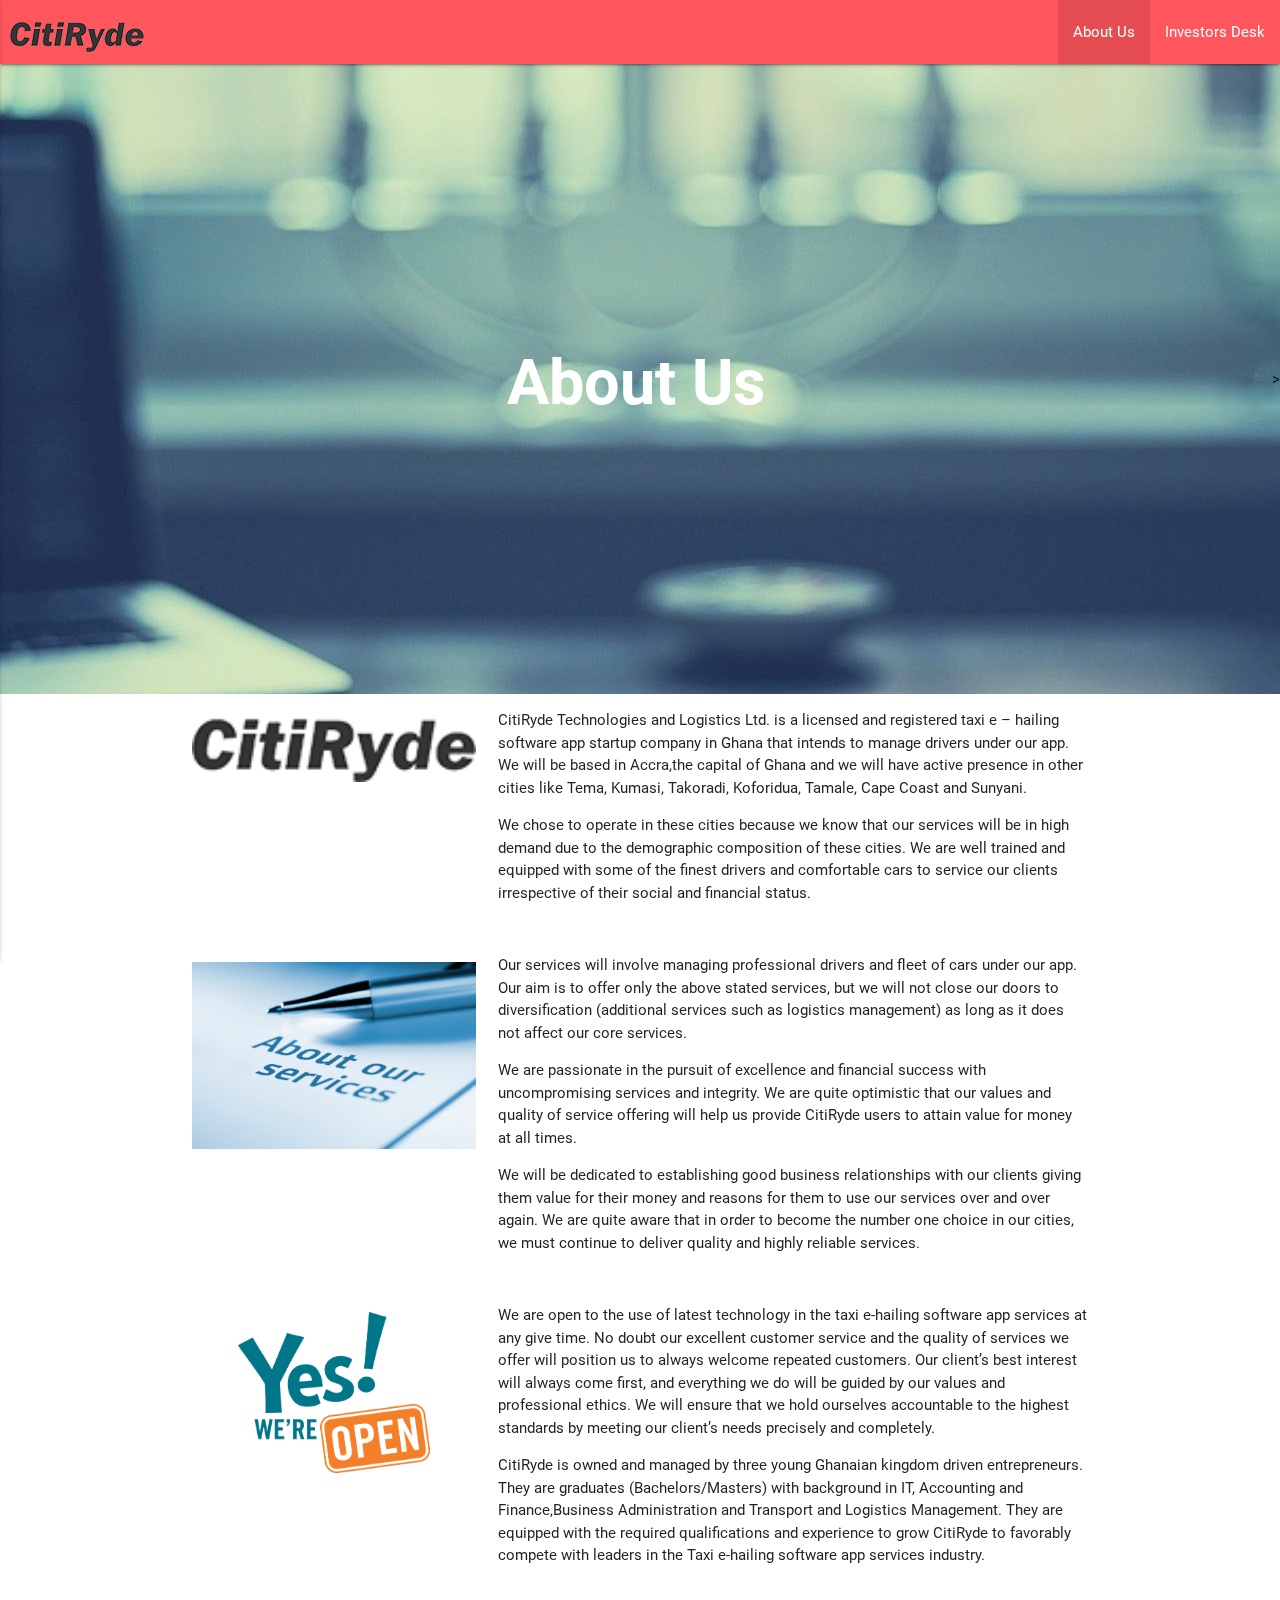
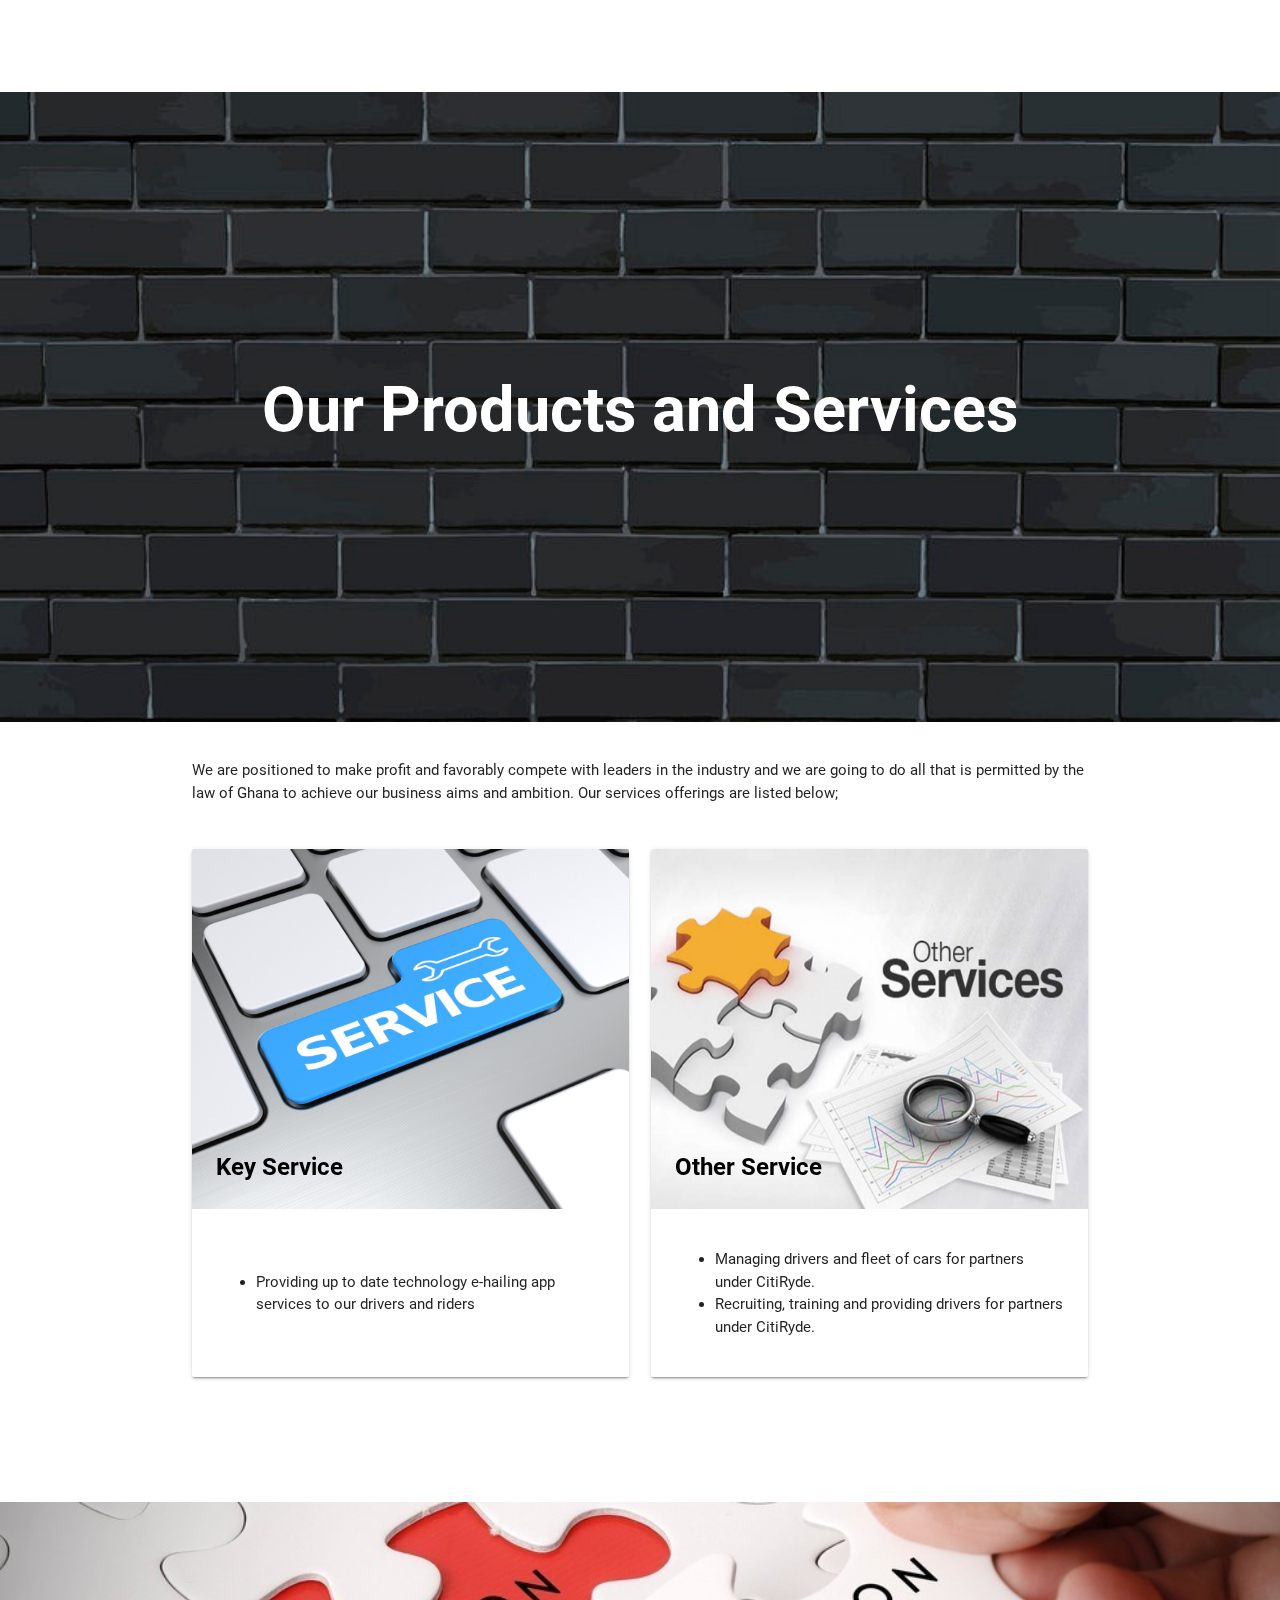
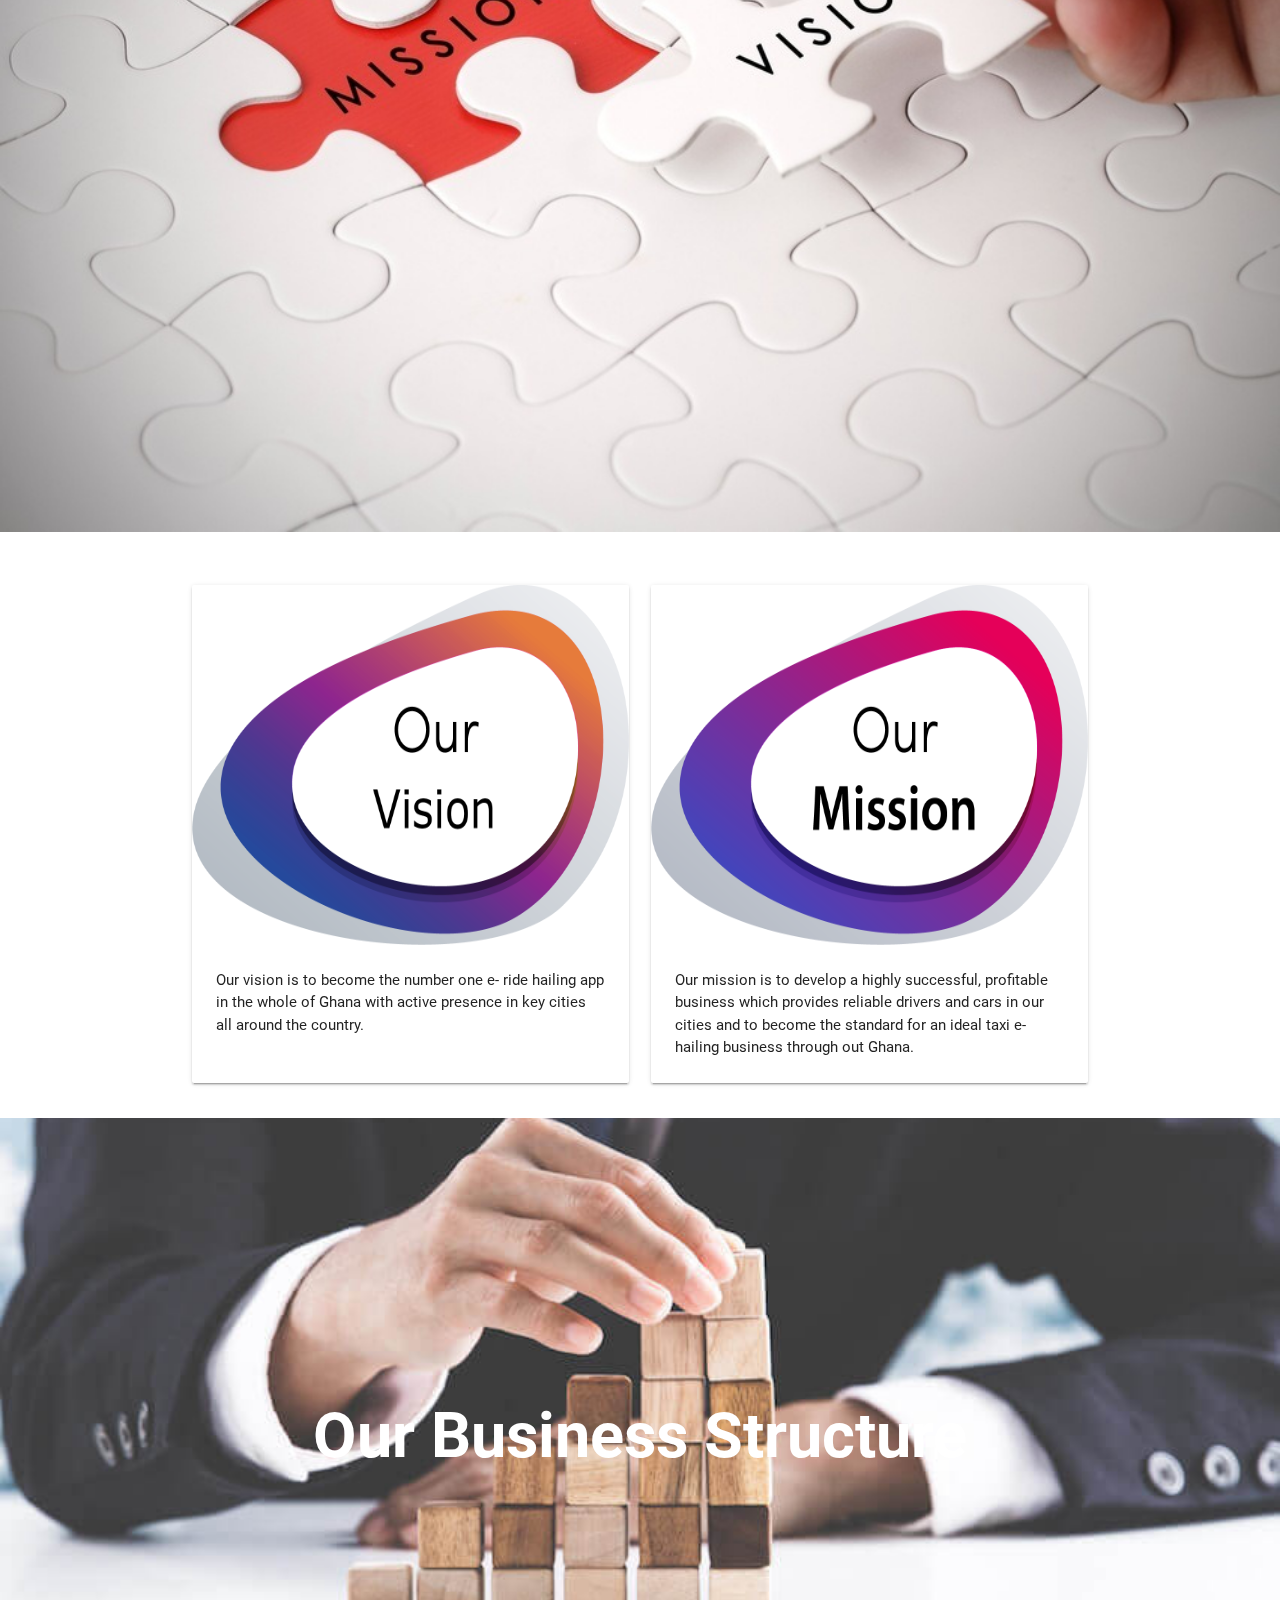
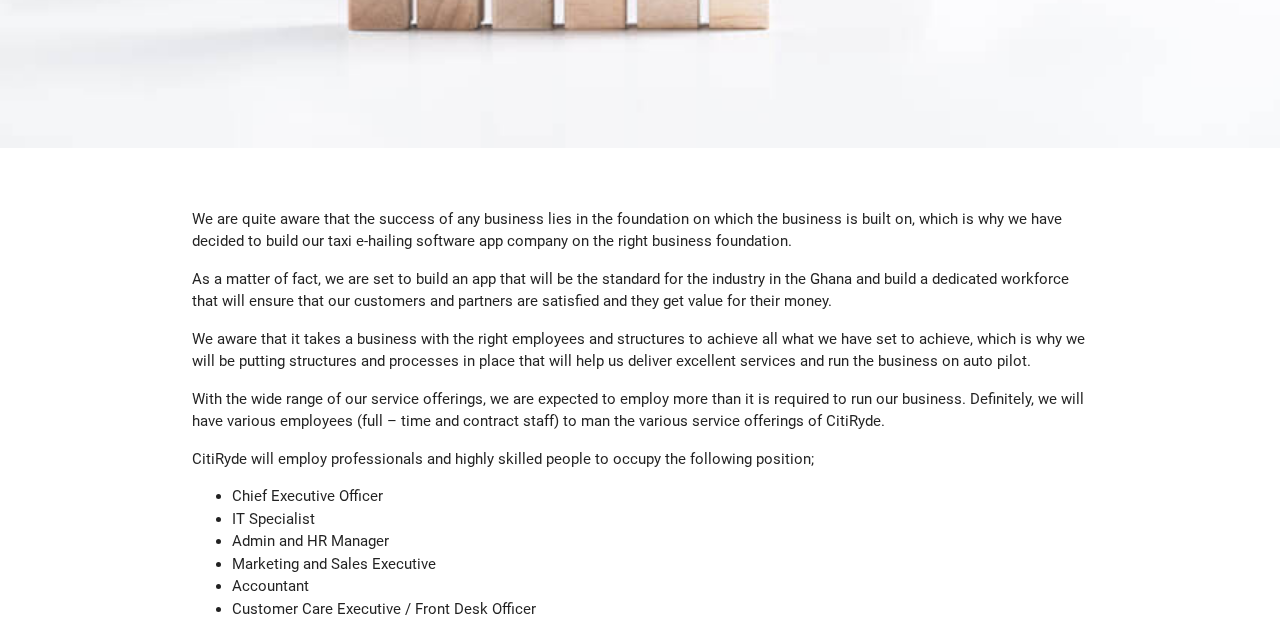
<file: index.html>
<!DOCTYPE html>
  <html>
    <head>
        <meta charset="utf-8" />
        <meta http-equiv="X-UA-Compatible" content="IE=edge">
        <meta name="viewport" content="width=device-width, initial-scale=1.0, maximum-scale=1.0, user-scalable=1">

        <!-- Chrome, Firefox OS and Opera -->
        <meta name="theme-color" content="#ff565d">

        <!-- Mobile Chrome-->
        <meta name="mobile-web-app-capable" content="yes">
        <meta name="mobile-web-app-status-bar-style" content="default">

        <!-- iOS Safari -->
        <meta name="apple-mobile-web-app-capable" content="yes">
        <meta name="apple-mobile-web-app-status-bar-style" content="default">
        

        <meta name="referrer" content="origin">


      <!--Import Google Icon Font-->
      <link href="https://fonts.googleapis.com/icon?family=Material+Icons" rel="stylesheet">
      <!--Import materialize.css-->
      <link type="text/css" rel="stylesheet" href="materialize/css/materialize.min.css"  media="screen,projection"/>
      <!-- My main css -->
      <link rel="stylesheet" type="text/css" href="css/main.css">


	  <link rel="icon" type="image/png" sizes="196x196" href="images/logo.png">
	  <link rel="shortcut icon" href="images/logo.png">

      <!--Let browser know website is optimized for mobile-->
      <meta name="viewport" content="width=device-width, initial-scale=1.0"/>
      <title>CitiRyde - About</title>
    </head>
    <body>

    	<header>
		  <nav>
		    <div class="nav-wrapper">
		       <a href="index.html" class="brand-logo" style="padding: 10px !important;">
		      	<img src="images/logo.png">
		      </a>
		      <a href="#" data-activates="mobile-demo" class="button-collapse right"><i class="material-icons">menu</i></a>
		       <ul class="right hide-on-med-and-down">
		        	<li class="active bg-black"><a href="index.html">About Us</a></li>
		        <li><a href="investors.html">Investors Desk</a></li>
		      </ul>
		      <ul class="side-nav" id="mobile-demo">
		        <li class="active bg-black"><a href="index.html">About Us</a></li>
		        <li><a href="investors.html">Investors Desk</a></li>
		      </ul>
		    </div>
		  </nav>
        
    	</header>

    	<div>
    		<div class="parallax-container valign-wrapper">
				<div class="center-align" style="width: 100%;">
    				<h1>About Us</h1>
				</div>>
    			<div class="parallax">
    				<img src="images/about-us.jpg">
    			</div>
    		</div>
    	</div>
    	<div class="container">
			<div class="row">
				<div class="col s12 m4 l4">
					<br>
					<img src="images/logo.png" width="100%">
				</div>
				<div class="col s12 m4 l8">
					<p>CitiRyde Technologies and Logistics Ltd. is a licensed and registered taxi e – hailing software app startup company in Ghana that intends to manage drivers under our app. We will be based in Accra,the capital of Ghana and we will have active presence in other cities like Tema, Kumasi, Takoradi, Koforidua, Tamale, Cape Coast and Sunyani. </p>
					<p>We chose to operate in these cities because we know that our services will be in high demand due to the demographic composition of these cities. We are well trained and equipped with some of the finest drivers and comfortable cars to service our clients irrespective of their social and financial status.</p>
				</div>
			</div>
			<div class="row">
				<div class="col s12 m4 l4">
					<br>
					<img src="images/Customer-Service.jpg" width="100%">
				</div>
				<div class="col s12 m4 l8">
					<p>Our services will involve managing professional drivers and fleet of cars under our app. Our aim is to offer only the above stated services, but we will not close our doors to diversification (additional services such as logistics management) as long as it does not affect our core services.</p>
					<p>We are passionate in the pursuit of excellence and financial success with uncompromising services and integrity. We are quite optimistic that our values and quality of service offering will help us provide CitiRyde users to attain value for money at all times.</p>
					<p>We will be dedicated to establishing good business relationships with our clients giving them value for their money and reasons for them to use our services over and over again. We are quite aware that in order to become the number one choice in our cities, we must continue to deliver quality and highly reliable services.</p>
				</div>
				
			</div>
			<div class="row">
				<div class="col s12 m4 l4">
					<br>
					<img src="images/Yes-We-Are-Open-775x440-1.webp" width="100%">
				</div>
				<div class="col s12 m4 l8">
					<p>We are open to the use of latest technology in the taxi e-hailing software app services at any give time. No doubt our excellent customer service and the quality of services we offer will position us to always welcome repeated customers.
					Our client’s best interest will always come first, and everything we do will be guided by our values and professional ethics. We will ensure that we hold ourselves accountable to the highest standards by meeting our client’s needs precisely and completely.</p>
					<p>CitiRyde is owned and managed by three young Ghanaian kingdom driven entrepreneurs. They are graduates (Bachelors/Masters) with background in IT, Accounting and Finance,Business Administration and Transport and Logistics Management. They are equipped with the required qualifications and experience to grow CitiRyde to favorably compete with leaders in the Taxi e-hailing software app services industry.</p>				
				</div>
				
			</div>

			<br>
			<br>
    	</div>
		<br>
		<br>



    	<div>
    		<div class="parallax-container valign-wrapper">
    				<div class="center-align" style="width: 100%;">
	    				<h1>Our Products and Services</h1>
    				</div>
    			
    			<div class="parallax">
    				<img src="images/v462-n-130-textureidea_1.jpg">
    			</div>
    		</div>
    	</div>

		<br>
    	<div class="container">
    		<p>
    			We are positioned to make profit and favorably compete with leaders in the industry and we are going to do all that is permitted by the law of Ghana to achieve our business aims and ambition. Our services offerings are listed below;
    		</p>
		<br>


			<div class="row">
				<div class="col s12 m6 l6 18">
		          <div class="card">
		            <div class="card-image">
		              <img src="images/services.jpg" height="100%">
		              <span class="card-title">Key Service</span>
		            </div>
		            <div class="card-content">
		            		<br>
		            	<ol class="ul">
		            		<li><p>Providing up to date technology e-hailing app services to our drivers and riders</p></li>
		            	</ol>
		            		<br>
		            </div>
		          </div>
				</div>
				<div class="col s12 m6 l6 18">
		          <div class="card">
		            <div class="card-image">
		              <img src="images/other-services-1170x860.jpg" height="100%">
		              <span class="card-title">Other Service</span>
		            </div>
		            <div class="card-content">
		            	<ol class="ul">
		            		<li><p>Managing drivers and fleet of cars for partners under CitiRyde.</p></li>
		            		<li><p>Recruiting, training and providing drivers for partners under CitiRyde.</p></li>
		            	</ol>		          		
		            </div>
		          </div>
		      </div>
			</div>
		</div>
		<br>
		<br>
		<br>
		<br>

            


    	<div>
    		<div class="parallax-container valign-wrapper">    			
    			<div class="parallax">
    				<img src="images/mission_vision.jpg">
    			</div>
    		</div>
    	</div>
    	<br>
    	<br>
    	<div class="container">
			<div class="row">
				<div class="col s12 m6 l6 18">
		          <div class="card">
		            <div class="card-image">
		              <img src="images/our-vision.png" height="100%">
		              <span class="card-title"></span>
		            </div>
		            <div class="card-content">
		            	<p>
		            		Our vision is to become the number one e- ride hailing app in the whole of Ghana with active presence in key cities all around the country.
		            		<br>
		            		<br>
		            	</p>
		            </div>
		          </div>
				</div>
				<div class="col s12 m6 l6 18">
		          <div class="card">
		            <div class="card-image">
		              <img src="images/our-mission.png" height="100%">
		              <span class="card-title"></span>
		            </div>
		            <div class="card-content">
		            	<p>
		            		Our mission is to develop a highly successful, profitable business which provides reliable drivers and cars in our cities and to become the standard for an ideal taxi e-hailing business through out Ghana.
		            	</p>		          		
		            </div>
		          </div>
		      </div>
			</div>
		</div>


		<div>
    		<div class="parallax-container valign-wrapper">
				<div class="center-align" style="width: 100%;">
    				<h1>Our Business Structure</h1>
				</div>    			
    			<div class="parallax">
    				<img src="images/BusinessStructurePhoto-852x568.jpg">
    			</div>
    		</div>
    	</div>
    	<br>
    	<br>
    	<div class="container">
    		<p>We are quite aware that the success of any business lies in the foundation on which the business is built on, which is why we have decided to build our taxi e-hailing software app company on the right business foundation.</p>
    		
    		<p>As a matter of fact, we are set to build an app that will be the standard for the industry in the Ghana and build a dedicated workforce that will ensure that our customers and partners are satisfied and they get value for their money.</p>

    		<p>We aware that it takes a business with the right employees and structures to achieve all what we have set to achieve, which is why we will be putting structures and processes in place that will help us deliver excellent services and run the business on auto pilot.</p>

    		<p>With the wide range of our service offerings, we are expected to employ more than it is required to run our business. Definitely, we will have various employees (full – time and contract staff) to man the various service offerings of CitiRyde. </p>
			
			<p>CitiRyde will employ professionals and highly skilled people to occupy the following position;</p>

			<ol class="ul">
				<li>Chief Executive Officer</li>
				<li>IT Specialist</li>
				<li>Admin and HR Manager</li>
				<li>Marketing and Sales Executive</li>
				<li>Accountant</li>
				<li>Customer Care Executive / Front Desk Officer</li>
			</ol>
    	</div>

      <!--Import jQuery before materialize.js-->
      <script type="text/javascript" src="js/jquery.js"></script>
      <script type="text/javascript" src="materialize/js/materialize.min.js"></script>
      <script type="text/javascript">
      	$( document ).ready(function(){
      		$(".button-collapse").sideNav();
      		$('.parallax').parallax();
     	});
      </script>
    </body>
  </html>
</file>
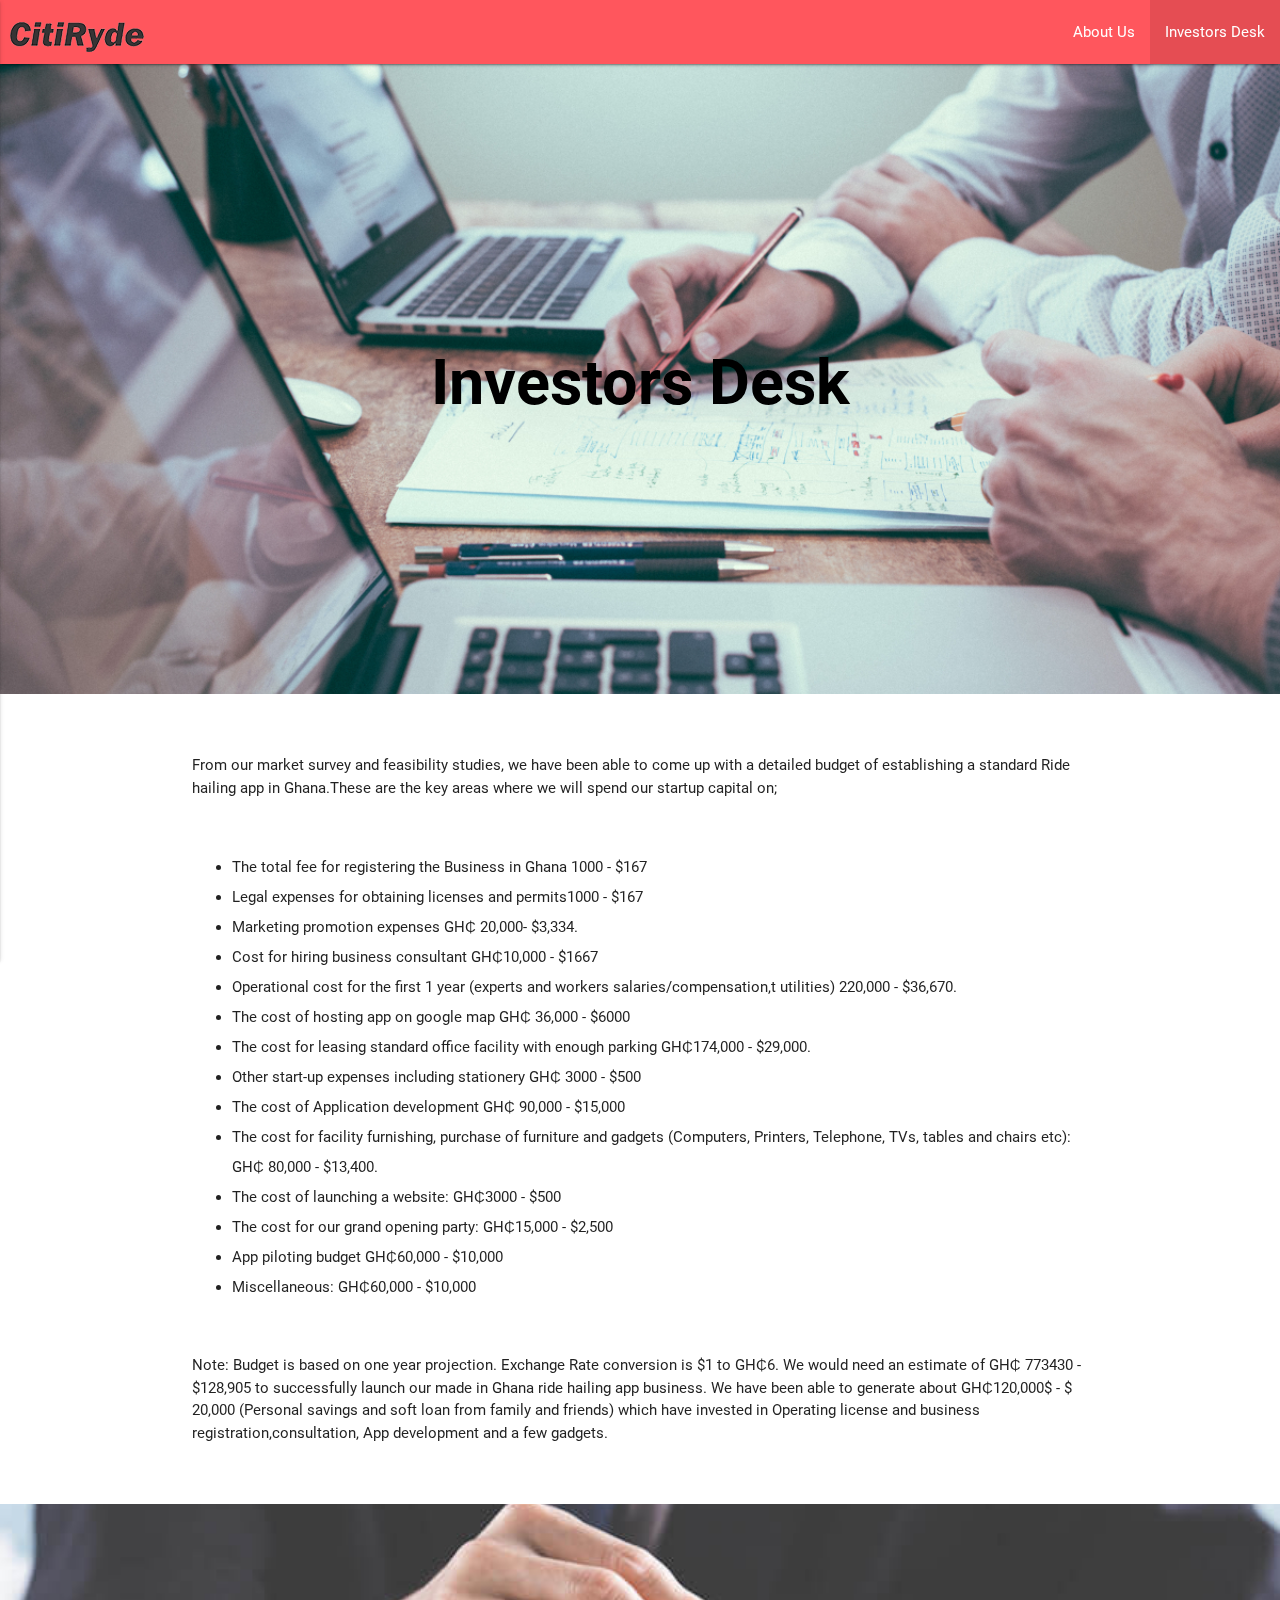
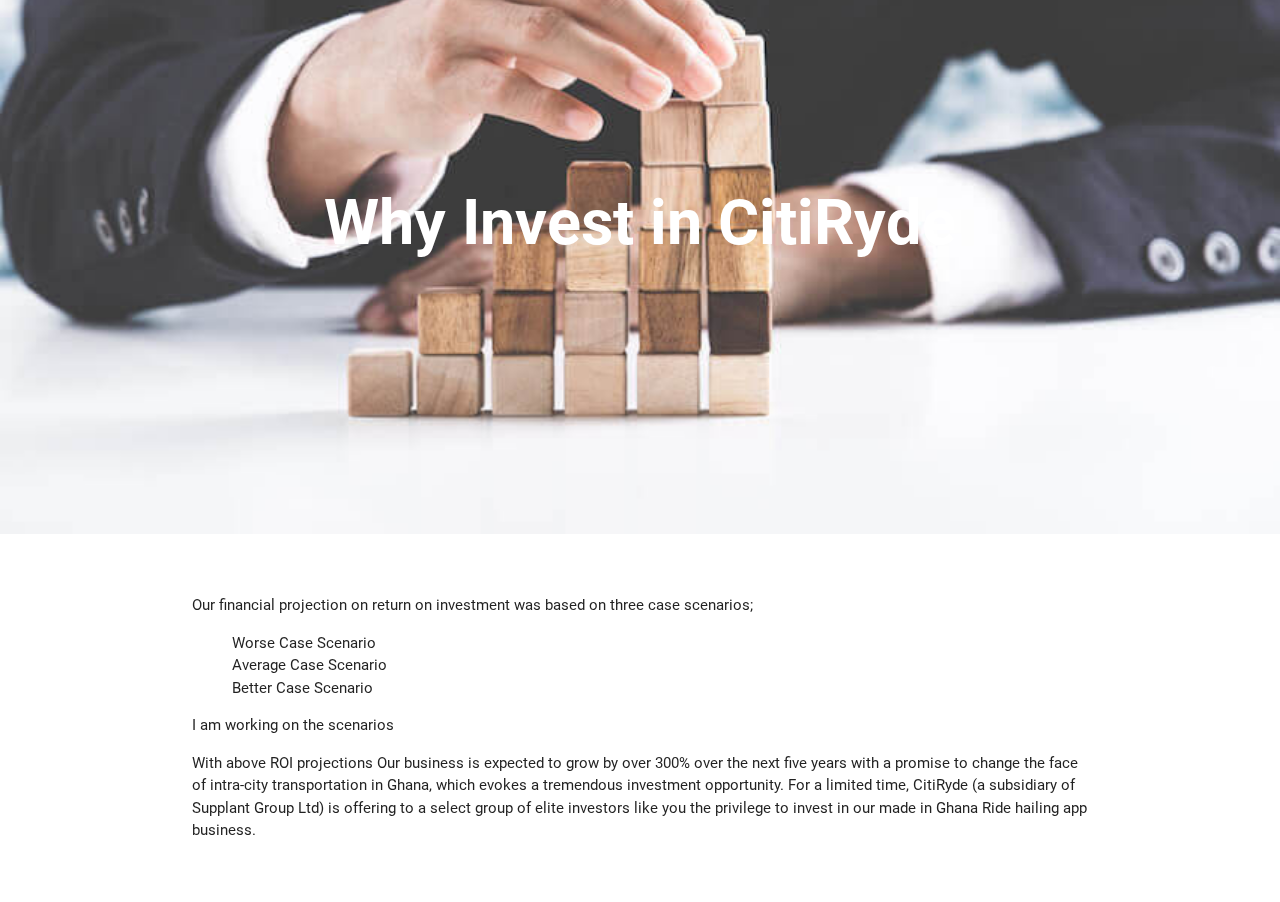
<file: investors.html>
<!DOCTYPE html>
  <html>
    <head>
      <!--Import Google Icon Font-->
      <link href="https://fonts.googleapis.com/icon?family=Material+Icons" rel="stylesheet">
      <!--Import materialize.css-->
      <link type="text/css" rel="stylesheet" href="materialize/css/materialize.min.css"  media="screen,projection"/>
      <!-- My main css -->
      <link rel="stylesheet" type="text/css" href="css/main.css">

      <link rel="icon" type="image/icon" href="image/logo.png">

      <!--Let browser know website is optimized for mobile-->
      <meta name="viewport" content="width=device-width, initial-scale=1.0"/>
      <title>CitiRyde - Investors Desk</title>
    </head>
    <body>

    	<header>
		  <nav>
		    <div class="nav-wrapper">
		       <a href="index.html" class="brand-logo" style="padding: 10px !important;">
		      	<img src="images/logo.png">
		      </a>
		      <a href="#" data-activates="mobile-demo" class="button-collapse right"><i class="material-icons">menu</i></a>
		       <ul class="right hide-on-med-and-down">
		        	<li><a href="index.html">About Us</a></li>
		        	<li class="active bg-black"><a href="investors.html">Investors Desk</a></li>
		      </ul>
		      <ul class="side-nav" id="mobile-demo">
		        <li><a href="index.html">About Us</a></li>
		        <li class="active bg-black"><a href="investors.html">Investors Desk</a></li>
		      </ul>
		    </div>
		  </nav>
        
    	</header>

    	<div>
    		<div class="parallax-container valign-wrapper">
				<div class="center-align" style="width: 100%;">
    				<h1 class="black-text">Investors Desk</h1>
				</div>
    			<div class="parallax">
    				<img src="images/helloquence-61189.jpg">
    			</div>
    		</div>
    	</div>
    	<div class="container">
    		<br><br>
    		<p>From our market survey and feasibility studies, we have been able to come up with a detailed budget of establishing a standard Ride hailing app in Ghana.These are the key areas where we will spend our startup capital on;</p>
    		<br>
    		<ol class="ul" style="line-height: 2.0">
    			<li>The total fee for registering the Business in Ghana 1000 - $167</li>
				<li>Legal expenses for obtaining licenses and permits1000 - $167</li>
				<li>Marketing promotion expenses GH&#8373; 20,000- $3,334.</li>
				<li>Cost for hiring business consultant GH&#8373;10,000 - $1667</li>
				<li>Operational cost for the first 1 year (experts and workers salaries/compensation,t utilities) 220,000 - $36,670.</li>
				<li>The cost of hosting app on google map GH&#8373; 36,000 - $6000</li>
				<li>The cost for leasing standard office facility with enough parking GH&#8373;174,000 - $29,000.</li>
				<li>Other start-up expenses including stationery GH&#8373; 3000 - $500</li>
				<li>The cost of Application development GH&#8373; 90,000 - $15,000</li>
				<li>The cost for facility furnishing, purchase of furniture and gadgets (Computers, Printers, Telephone, TVs, tables and chairs etc): GH&#8373; 80,000 - $13,400.</li>
				<li>The cost of launching a website: GH&#8373;3000 - $500</li>
				<li>The cost for our grand opening party: GH&#8373;15,000 - $2,500</li>
				<li>App piloting budget GH&#8373;60,000 - $10,000</li>
				<li>Miscellaneous: GH&#8373;60,000 - $10,000</li>
    		</ol>
    		<br>
			<p>Note: Budget is based on one year projection. Exchange Rate conversion is $1 to GH&#8373;6. We would need an estimate of GH&#8373; 773430 - $128,905 to successfully launch our made in Ghana ride hailing app business. We have been able to generate about GH&#8373;120,000$ - $ 20,000 (Personal savings and soft loan from family and friends) which have invested in Operating license and business registration,consultation, App development and a few gadgets.</p>
    	</div>
		<br>
		<br>



		<div>
    		<div class="parallax-container valign-wrapper">
				<div class="center-align" style="width: 100%;">
    				<h1>Why Invest in CitiRyde</h1>
				</div>    			
    			<div class="parallax">
    				<img src="images/BusinessStructurePhoto-852x568.jpg">
    			</div>
    		</div>
    	</div>
    	<br>
    	<br>
    	<div class="container">
    		<p>Our financial projection on return on investment was based on three case scenarios; </p>

			<ul class="ul">
				<li>Worse Case Scenario</li>
				<li>Average Case Scenario</li>
				<li>Better Case Scenario</li>
			</ul>
			
			<p>I am working on the scenarios</p>
			<p>With above ROI projections Our business is expected to grow by over 300% over the next five years with a promise to change the face of intra-city transportation in Ghana, which evokes a tremendous investment opportunity. For a limited time, CitiRyde (a subsidiary of Supplant Group Ltd) is offering to a select group of elite investors like you the privilege to invest in our made in Ghana Ride hailing app business. </p>
			<br>
			<br>
    	</div>
      <!--Import jQuery before materialize.js-->
      <script type="text/javascript" src="js/jquery.js"></script>
      <script type="text/javascript" src="materialize/js/materialize.min.js"></script>
      <script type="text/javascript">
      	$( document ).ready(function(){
      		$(".button-collapse").sideNav();
      		$('.parallax').parallax();
     	});
      </script>
    </body>
  </html>
</file>
<file: css/main.css>
nav {
	background-color: #ff565d;
}

.parallax-container{
	height: 70vh;
}

h1{
	color: #fff;
	font-weight: bolder;
}

.ul {
  display: block !important;
  list-style-type: disc !important;
  margin-top: 1em !important;
  margin-bottom: 1em !important;
  margin-left: 0 !important;
  margin-right: 0 !important;
  padding-left: 40px !important;
}
.card-title{
	font-weight: bolder !important;
	color: #000 !important;
}

.card-image{
	height: 360px;
}
</file>
